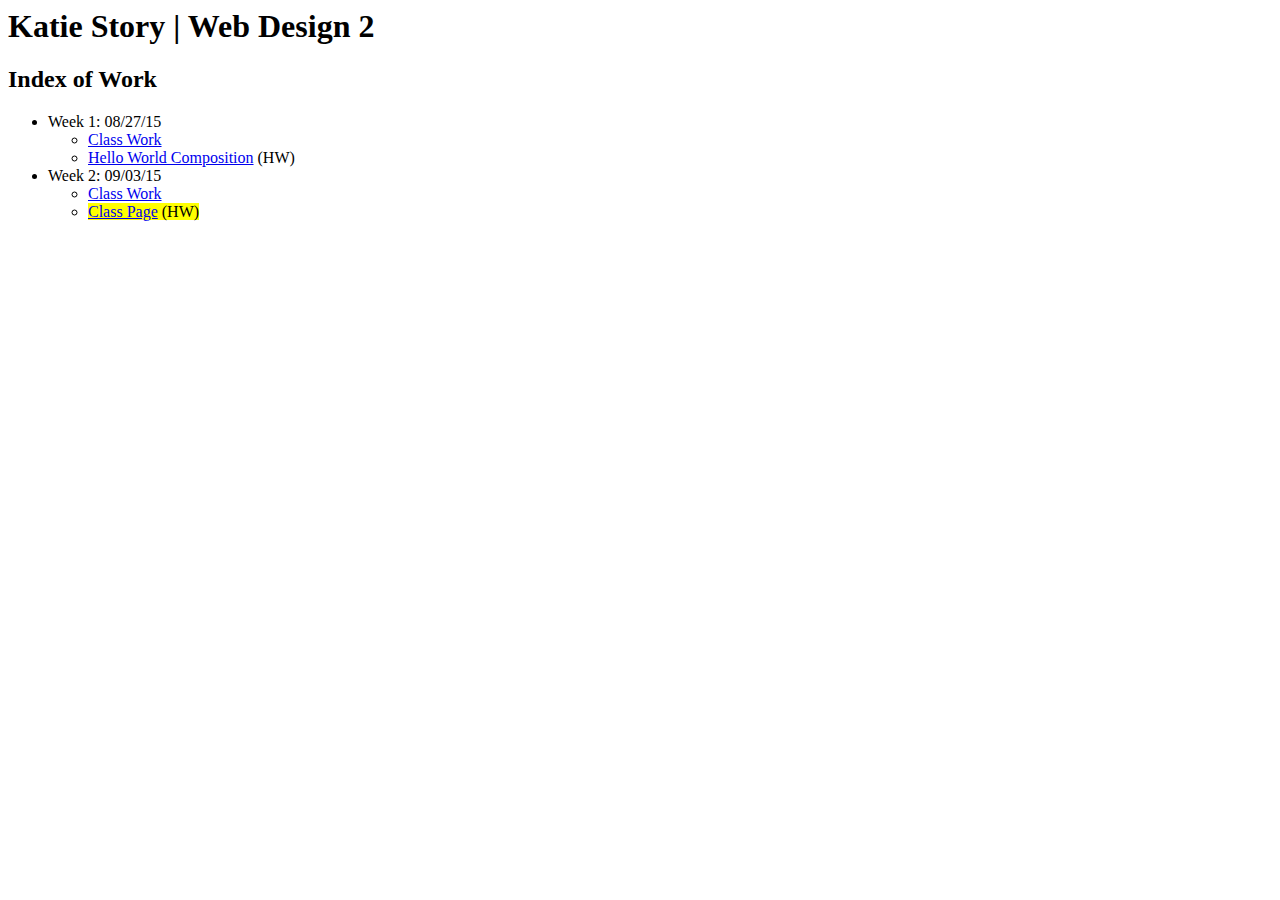
<file: index.html>
<html>
    <head>
        <title>Index | Katie Story | Web Design 2</title>
    </head>
    <body>
        <h1>Katie Story | Web Design 2</h1>
        <h2>Index of Work</h2>
        <ul>
            <li>Week 1: 08/27/15
                <ul>
                    <li><a href="classwork/week1.html">Class Work</a></li>
                    <li><a href="composition/index.html">Hello World Composition</a> (HW)</li>
                </ul>
            </li>
            <li>Week 2: 09/03/15
                <ul>
                    <li><a href="classwork/week2.html">Class Work</a></li>
                    <li><mark><a href="classpage/index.html">Class Page</a> (HW)</mark></li>
                </ul>
            </li>
        </ul>
       
    </body>
</html>
</file>
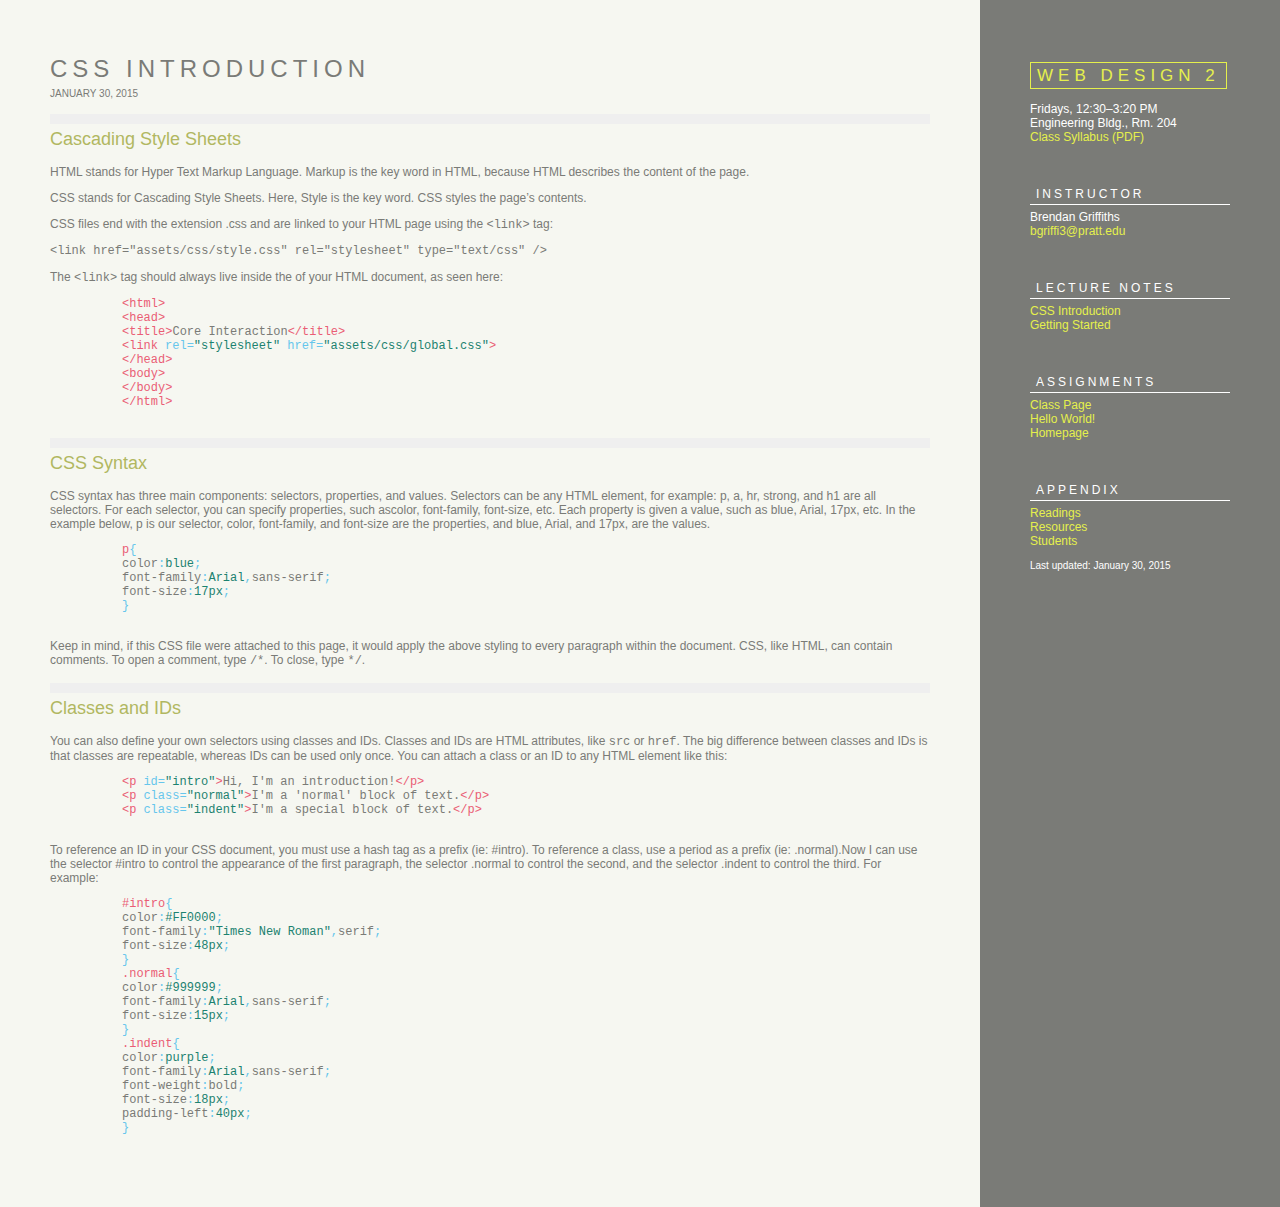
<file: classpage/index.html>
<html>
  <head>
  <title>Web Design 2: Development</title>
  <link rel="stylesheet" href="styles.css">
  </head>
<body>
<div class="sidebar">
  <div class="container sidebar-sticky">
    <h1><a href="/">Web Design 2</a></h1>
    <ul>
      <li>Fridays, 12:30&ndash;3:20 PM</li>
      <li>Engineering Bldg., Rm. 204</li>
      <li><a href="/pdf/web_design_2_spring_2015.pdf" target="_blank">Class Syllabus (PDF)</a></li>
    </ul>
    <h2>Instructor</h2>
    <ul>
      <li>Brendan Griffiths</li>
      <li><a class="email-address" href="mailto:bgriffi3@pratt.edu">bgriffi3@pratt.edu</a></li>
    </ul>
    <h2>Lecture Notes</h2>
    <ul>
      <li><a href="/lecture/css-introduction/">CSS Introduction</a></li>
      <li><a href="/lecture/getting-started/">Getting Started</a></li>
    </ul>
    <h2>Assignments</h2>
    <ul>
      <li><a href="/assignment/class-page/">Class Page</a></li>
      <li><a href="/assignment/hello-world/">Hello World!</a></li>
      <li><a href="/assignment/homepage/">Homepage</a></li>
    </ul>
    <h2>Appendix</h2>
    <ul>
      <li><a href="/readings/">Readings</a></li>
      <li><a href="/resources/">Resources</a></li>
      <li><a href="/students/">Students</a></li>
    </ul>
    <p>
      <small>Last updated: January 30, 2015</small>
    </p>
  </div>
</div>
<div class="content container">
  <div class="posts">
    <div class="post">
      <h1 class="post-title">
      CSS Introduction </h1>
      <span class="post-date">January 30, 2015</span>
      <h2>Cascading Style Sheets</h2>
      <p>
        HTML stands for Hyper Text Markup Language. Markup is the key word in HTML, because HTML describes the content of the page.
      </p>
      <p>
        CSS stands for Cascading Style Sheets. Here, Style is the key word. CSS styles the page’s contents.
      </p>
      <p>
        CSS files end with the extension .css and are linked to your HTML page using the <code>&lt;link&gt;</code> tag:
      </p>
      <p>
        <code>&lt;link href=&quot;assets/css/style.css&quot; rel=&quot;stylesheet&quot; type=&quot;text/css&quot; /&gt;</code>
      </p>
      <p>
        The <code>&lt;link&gt;</code> tag should always live inside the of your HTML document, as seen here:
      </p>
      <div class="highlight">
        <pre>
          <code class="language-html" data-lang="html"><span class="nt">&lt;html&gt;</span>
          <span class="nt">&lt;head&gt;</span>
          <span class="nt">&lt;title&gt;</span>Core Interaction<span class="nt">&lt;/title&gt;</span>
          <span class="nt">&lt;link</span><span class="na">rel=</span><span class="s">&quot;stylesheet&quot;</span><span class="na">href=</span><span class="s">&quot;assets/css/global.css&quot;</span><span class="nt">&gt;</span>
          <span class="nt">&lt;/head&gt;</span>
          <span class="nt">&lt;body&gt;</span>
          <span class="nt">&lt;/body&gt;</span>
          <span class="nt">&lt;/html&gt;</span></code>
        </pre>
      </div>
      <h2>CSS Syntax</h2>
      <p>
        CSS syntax has three main components: selectors, properties, and values. Selectors can be any HTML element, for example: p, a, hr, strong, and h1 are all selectors. For each selector, you can specify properties, such ascolor, font-family, font-size, etc. Each property is given a value, such as blue, Arial, 17px, etc. In the example below, p is our selector, color, font-family, and font-size are the properties, and blue, Arial, and 17px, are the values.
      </p>
      <div class="highlight">
        <pre>
          <code class="language-css" data-lang="css"><span class="nt">p</span><span class="p">{</span>
          <span class="k">color</span><span class="o">:</span><span class="nb">blue</span><span class="p">;</span>
          <span class="k">font-family</span><span class="o">:</span><span class="n">Arial</span><span class="o">,</span><span class="k">sans-serif</span><span class="p">;</span>
          <span class="k">font-size</span><span class="o">:</span><span class="m">17px</span><span class="p">;</span>
          <span class="p">}</span></code>
        </pre>
      </div>
      <p>
        Keep in mind, if this CSS file were attached to this page, it would apply the above styling to every paragraph within the document. CSS, like HTML, can contain comments. To open a comment, type <code>/*</code>. To close, type <code>*/</code>.
      </p>
      <h2>Classes and IDs</h2>
      <p>
        You can also define your own selectors using classes and IDs. Classes and IDs are HTML attributes, like <code>src</code> or <code>href</code>. The big difference between classes and IDs is that classes are repeatable, whereas IDs can be used only once. You can attach a class or an ID to any HTML element like this:
      </p>
      <div class="highlight">
        <pre>
          <code class="language-html" data-lang="html"><span class="nt">&lt;p</span><span class="na">id=</span><span class="s">&quot;intro&quot;</span><span class="nt">&gt;</span>Hi, I&#39;m an introduction!<span class="nt">&lt;/p&gt;</span>
          <span class="nt">&lt;p</span><span class="na">class=</span><span class="s">&quot;normal&quot;</span><span class="nt">&gt;</span>I&#39;m a &#39;normal&#39; block of text.<span class="nt">&lt;/p&gt;</span>
          <span class="nt">&lt;p</span><span class="na">class=</span><span class="s">&quot;indent&quot;</span><span class="nt">&gt;</span>I&#39;m a special block of text.<span class="nt">&lt;/p&gt;</span></code>
        </pre>
      </div>
      <p>
        To reference an ID in your CSS document, you must use a hash tag as a prefix (ie: #intro). To reference a class, use a period as a prefix (ie: .normal).Now I can use the selector #intro to control the appearance of the first paragraph, the selector .normal to control the second, and the selector .indent to control the third. For example:
      </p>
      <div class="highlight">
        <pre>
          <code class="language-css" data-lang="css"><span class="nf">#intro</span><span class="p">{</span>
          <span class="k">color</span><span class="o">:</span><span class="m">#FF0000</span><span class="p">;</span>
          <span class="k">font-family</span><span class="o">:</span><span class="s2">&quot;Times New Roman&quot;</span><span class="o">,</span><span class="k">serif</span><span class="p">;</span>
          <span class="k">font-size</span><span class="o">:</span><span class="m">48px</span><span class="p">;</span>
          <span class="p">}</span>
          <span class="nc">.normal</span><span class="p">{</span>
          <span class="k">color</span><span class="o">:</span><span class="m">#999999</span><span class="p">;</span>
          <span class="k">font-family</span><span class="o">:</span><span class="n">Arial</span><span class="o">,</span><span class="k">sans-serif</span><span class="p">;</span>
          <span class="k">font-size</span><span class="o">:</span><span class="m">15px</span><span class="p">;</span>
          <span class="p">}</span>
          <span class="nc">.indent</span><span class="p">{</span>
          <span class="k">color</span><span class="o">:</span><span class="nb">purple</span><span class="p">;</span>
          <span class="k">font-family</span><span class="o">:</span><span class="n">Arial</span><span class="o">,</span><span class="k">sans-serif</span><span class="p">;</span>
          <span class="k">font-weight</span><span class="o">:</span><span class="k">bold</span><span class="p">;</span>
          <span class="k">font-size</span><span class="o">:</span><span class="m">18px</span><span class="p">;</span>
          <span class="k">padding-left</span><span class="o">:</span><span class="m">40px</span><span class="p">;</span>
          <span class="p">}</span></code>
        </pre>
      </div>
    </div>
  </div>
</div>
</body>
</html>
</file>
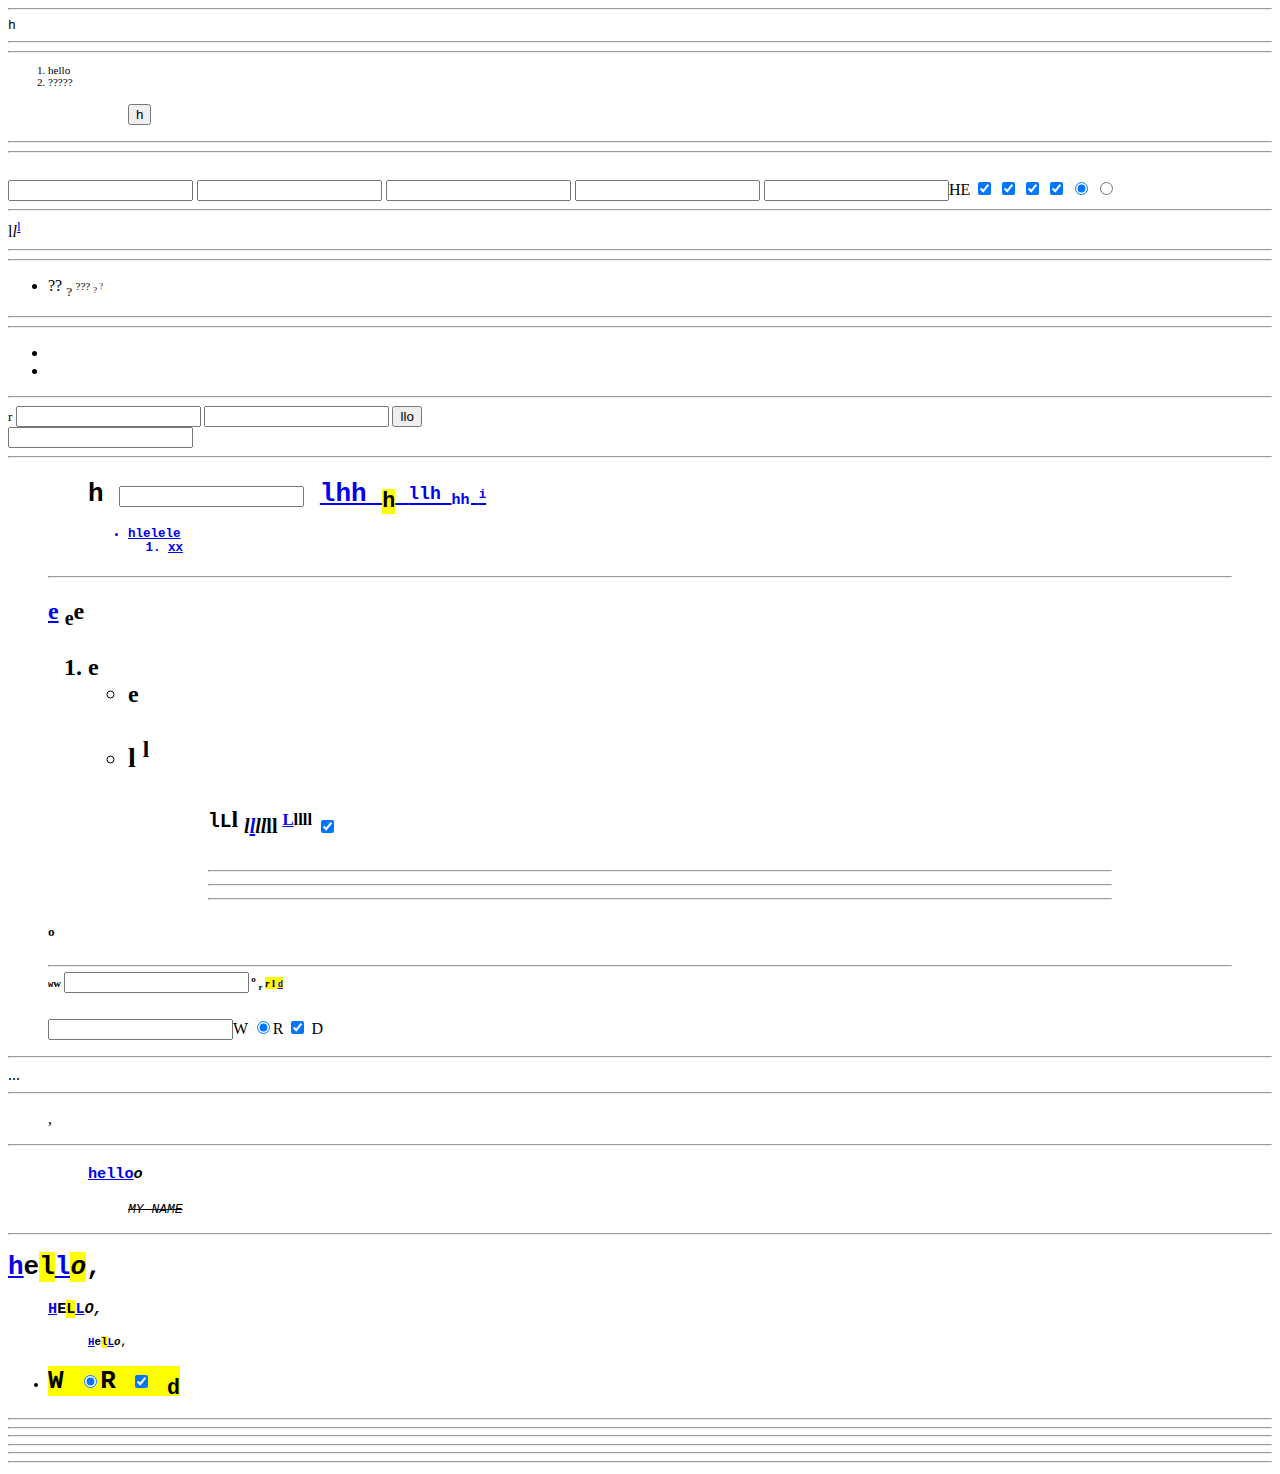
<file: composition/index.html>
<html>
    <head>
        <title>Hello, world | Composition</title>
    </head>
    <body>
        <hr><code>h</code>
        <hr>
        <hr>
        <sup>
            <sub>
                <ol>
                    <li>hello</li>
                    <li>?????</li>
                </ol>
            </sub>
        </sup>
        <blockquote>
            <blockquote>
                <blockquote>
                    <input type="submit" value="h"/>
                </blockquote>
            </blockquote>
        </blockquote>
        <hr>
        <hr>
        <br>
         <input type="text" />
         <input type="text" />
         <input type="text" />
         <input type="text" />
         <input type="text" />HE
         <input type="checkbox" checked />
         <input type="checkbox" checked />
         <input type="checkbox" checked />
         <input type="checkbox" checked />
         <input type="radio" checked />
         <input type="radio" />
        <hr>
        l<em>l</em><sup><a href="l">l</a></sup>
        <hr>
        <hr>
        <ul>
            <li>??
                <sub>?
                    <sup>???
                        <sub>?
                            <sup>?</sup>
                        </sub>
                    </sup>
                </sub>
            </li>
        </ul>
        <hr>
        <hr>
            <ul>
                <li></li>
                <li></li>
            </ul>
        <hr>
        <sub>
            r
            <input type="text" />
            <input type="text" />
            <input type="submit" value="llo"/>
        </sub>
        <br><input type="text" />
        <hr>
        <blockquote>
            <blockquote>
                <h1>
                <code>h
                <input type="text" />
                <a href="l">lhh
                    <sub>
                        <mark>h</mark>
                        <sup>llh
                            <sub>hh
                                <sup>i
                                    <ul>
                                        <li>hlelele
                                            <ol>
                                                <li>xx</li>
                                            </ol>
                                        </li>
                                    </ul>
                                </sup>
                            </sub>
                        </sup>
                    </sub>
                </a>
            </code>
        </h1></blockquote>
        <hr>
         <h2>
             <a href="l">e</a>
             <sub>e</sub>e
             <ol>
                 <li>e 
                     <ul>
                         <li>e</li>
                     </ul>
                     <ul>
                         <li>
                             <h3>l
                                 <sup>l</sup>
                             </h3>
                         </li>
                     </ul>
                     <blockquote><blockquote><blockquote>
                         <h4><code>lL</code>l
                             <sub>
                                 <em>l<a href="l">l</a>ll</em>ll
                                <sup><a href="l">L</a>llll</sup>
                                <input type="checkbox" checked />
                            </sub>
                        </h4>
                        <hr><hr><hr>
                    </blockquote></blockquote></blockquote>
                 </li>
             </ol>
        </h2>   
         <h5>o</h5>
         <h6>
             <hr>
             <code>w</code>w
             <input type="text" />
             <sup>o</sup>
             <sub>r</sub>
             <mark>
                 <em>r</em> l
                 <code>
                     <a href="l">d</a>
                </code>
            </mark>
        </h6>
         <input type="text" />W
         <input type="radio" checked />R
         <input type="checkbox" checked />
         D
        </blockquote> 
         
         <hr>
         ...
         <hr>
         <blockquote> ,</blockquote>
         <hr>
         <blockquote>
             <blockquote>
                 <h3><code><a href="hello">hello</a><em>o</em></h3>
                    <blockquote>
                        <i><s>MY NAME</s></i>
                    </blockquote>
             </blockquote>
         </blockquote>
         <hr>
             <h1><code><a href="hello">h</a>e<mark>l</mark></code><a href="l">l</a><em><mark>o</mark></em>,</h1>
             <blockquote><h3><code><a href="hello">H</a>E<mark>L</mark></code><a href="l">L</a><em>O,</em></h3></blockquote>
             <blockquote><blockquote><h5><code><a href="hello">H</a>e<mark>l</mark></code><a href="l">L</a><em>o</em>,</h5></blockquote></blockquote>
         <ul>
             <li><h1>
             <mark><strong>W</strong><code>
             <input type="radio" checked />R
             <input type="checkbox" checked />
             <sub>d</sub></mark></code>
             </h1></li>
         </ul>
         <hr>
         <hr>
         <hr>
         <hr>
         <hr>
         <hr>
    </body>
</html>
</file>
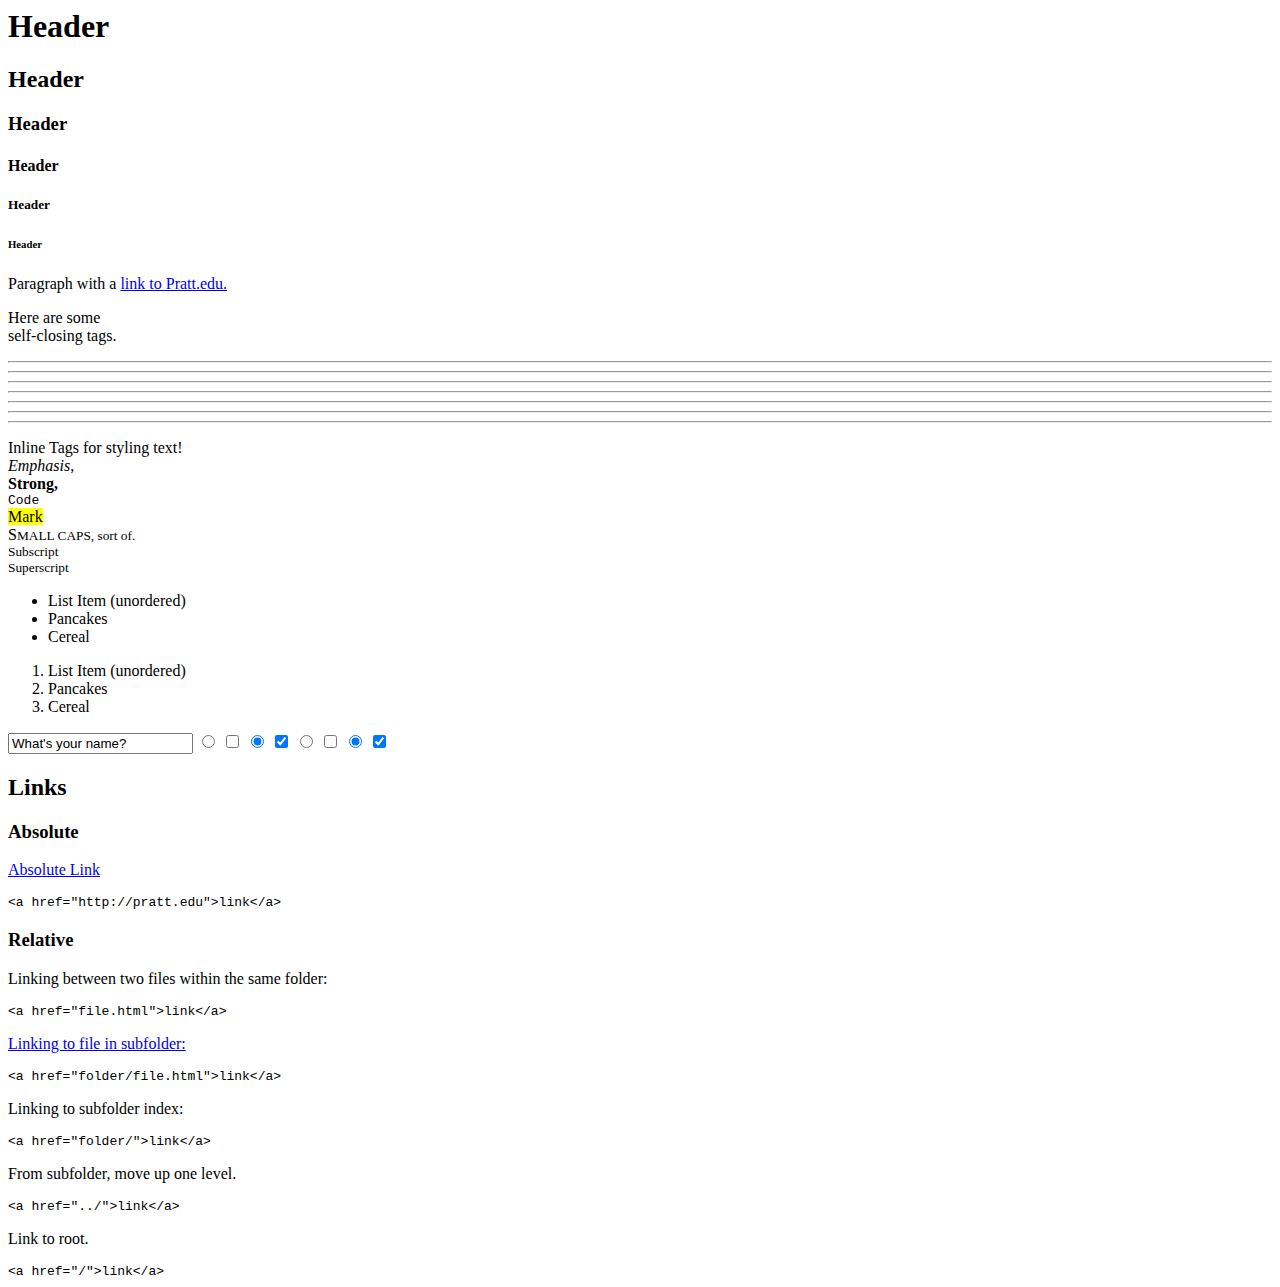
<file: classwork/week1.html>
<html>
    <head>
        <title>Hello, world.</title>
    </head>
    <body>
       <h1>Header</h1>
       <h2>Header</h2>
       <h3>Header</h3>
       <h4>Header</h4>
       <h5>Header</h5>
       <h6>Header</h6>
       <p>Paragraph with a <!-- absolute --><a href="http://pratt.edu">link to Pratt.edu.</a></p>
       <p>Here are some <br />self-closing tags.
       <hr /><hr /><hr /><hr /><hr /><hr /><hr /></p>
       <p>Inline Tags for styling text!
       <br /><em>Emphasis</em>,
       <br /><strong>Strong,</strong>
       <br /><code>Code</code>
       <br /><mark>Mark</mark>
       <br />S<small>MALL CAPS, sort of.</small>
       <br /><sub>Subscript</sub>
       <br /><sup>Superscript</sup>
       </p>
       
       
       <ul>
           <li>List Item (unordered)</li>
           <li>Pancakes</li>
           <li>Cereal</li>
       </ul>
       
       <ol>
           <li>List Item (unordered)</li>
           <li>Pancakes</li>
           <li>Cereal</li>
       </ol>
       
       <!-- "Composition" of form elements -->
       <input type="text" value="What's your name?" />
       <input type="radio" />
       <input type="checkbox" />
       <input type="radio" checked />
       <input type="checkbox" checked />
       <input type="radio" />
       <input type="checkbox" />
       <input type="radio" checked />
       <input type="checkbox" checked />
       
       
       <h2>Links</h2>
       <h3>Absolute</h3>
        <p><a href="http://pratt.edu">Absolute Link</a></p>
       <code>&lt;a href="http://pratt.edu"&gt;link&lt;/a&gt;</code>
       
       <h3>Relative</h3>
       <p>Linking between two files within the same folder:</p>
       <code>&lt;a href="file.html"&gt;link&lt;/a&gt;</code>
       
       <p><a href="composition/composition.html">Linking to file in subfolder:</a></p>
       <code>&lt;a href="folder/file.html"&gt;link&lt;/a&gt;</code>       
    
       <p>Linking to subfolder index:</p>
       <code>&lt;a href="folder/"&gt;link&lt;/a&gt;</code>       
    
       <p>From subfolder, move up one level.</p>
       <code>&lt;a href="../"&gt;link&lt;/a&gt;</code> 
       
       <p>Link to root.</p>
       <code>&lt;a href="/"&gt;link&lt;/a&gt;</code> 
       
    </body>
</html>
</file>
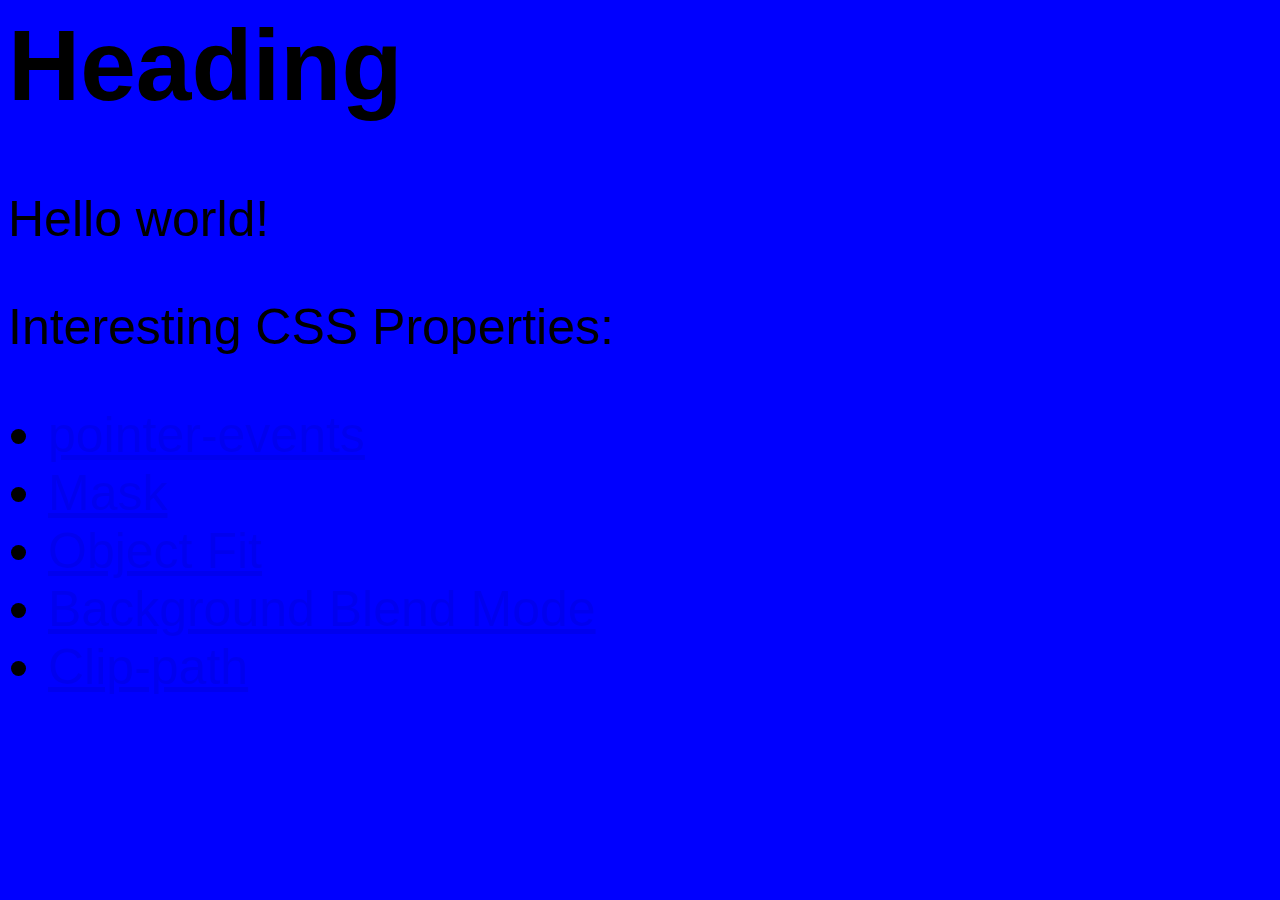
<file: classwork/week2.html>
<html>
  <head>
    <title>Hello world!</title>
    <link href="css/week2.css" rel="stylesheet" type="text/css">
    <!-- rel = relationship between two documents, type = a text file containing css -->
  </head> 
  <body>
    
    <h1>Heading</h1>
    <p>Hello world!</p>
    <p>Interesting CSS Properties:</p>
    <ul>
      <li><a href="http://tympanus.net/codrops/css_reference/pointer-events/">pointer-events</a></li>
      <li><a href="http://tympanus.net/codrops/css_reference/mask/">Mask</a></li>
      <li><a href="http://tympanus.net/codrops/css_reference/object-fit/">Object Fit</a></li>
      <li><a href="http://tympanus.net/codrops/css_reference/background-blend-mode/">Background Blend Mode</a></li>
      <li><a href="http://tympanus.net/codrops/css_reference/clip-path/">Clip-path</a></li>
    </ul>
    
  </body>
</html>
</file>
<file: classpage/styles.css>
body{
    margin: 0;
    padding: 0;
    font-family: Helvetica, Arial, san-serif;
    font-size:12px;
    background: #7A7B77;
    color: #7A7B77;
}


.content{
    padding: 50px;
    margin-right:300px;
    background: #F6F7F1;
}

.content h1, .content h2{
    color: #B1B761;
    font-weight: 200;
    padding-top:5px;
    border-top: 10px solid #efefef;
}


.sidebar-sticky{
    width: 200px;
    padding: 50px;
    right: 0px;
    height: 100%;
    background: #7A7B77;
    color: #FFFFFF;
    position: fixed;
}

@media (max-width:600px){
    .sidebar-sticky{
        box-sizing: border-box;
        width:100%;
        height:auto;
        position: static;
    }
    
    .content{
        padding: 50px;
        margin-right:0px;
    }
}

.sidebar a{
    color: #E5F04C;
    text-decoration: none;
}

.sidebar a:hover{
    color: #C0D23E;
}

.sidebar a:active{
    color: #E15E32;
}

.sidebar ul{
    list-style: none;
    margin: 0px;
    padding: 0px;
}

.sidebar h1 a{
    font-weight: 200;
    margin-top: 0px;
    padding: 3px 6px;
    border: 1px solid #E5F04C;
    text-transform: uppercase;
    letter-spacing: 5px;
    font-size: 17px;
}

.sidebar h2{
    font-weight: 200;
    text-transform: uppercase;
    letter-spacing: 3px;
    font-size: 12px;
    padding: 3px 6px;
    margin: 40px 0px 5px 0px;
    border-bottom: 1px solid #FFFFFF;
}

h1.post-title{
    color: #7A7B77;
    margin-top:0px;
    margin-bottom:5px;
    font-weight: 200;
    text-transform: uppercase;
    letter-spacing: 5px;
    border-top: none;
}

.post-date{
    text-transform: uppercase;
    font-size: 10px;
}

/* == Code / Pre Colors */

.na{
    padding-left:7px;
}

.p, .o, .na{ /* Braces, Colon, Attribute Names / Blue */
    color: #66C6EC;
}

.nc, .nf, .nt{ /* Class Selector / Cherry */
    color: #EA5D75;
}

.nb, .n, .m, .s, .s2{ /* Custom Values / Dark Green */
    color: #1C8270;
}
</file>
<file: classwork/css/week2.css>
body{
    background-color: blue; /* Property: Value; */
    font-family: Arial;
    font-size: 50px;
}
</file>
